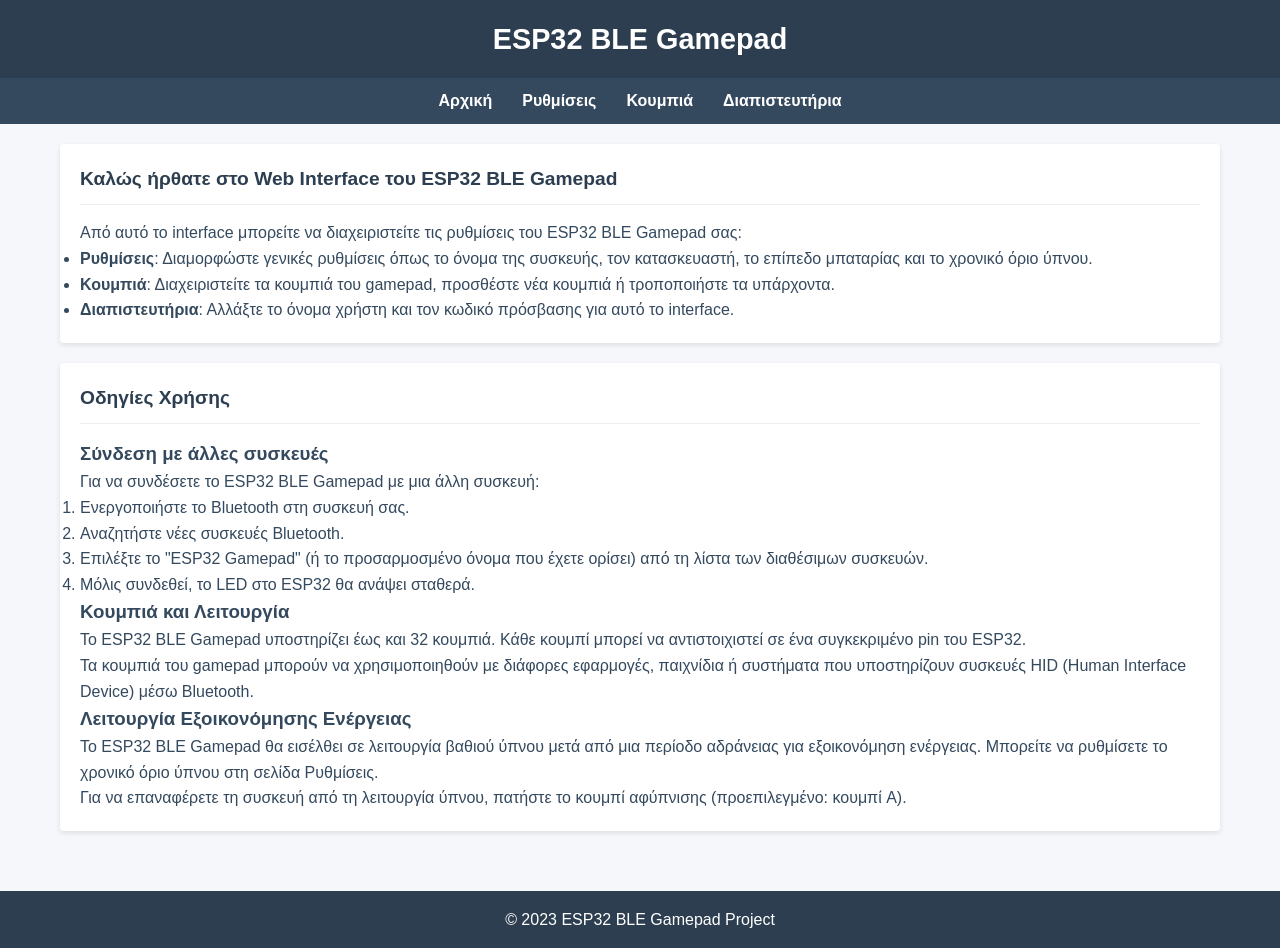
<file: data/www/index.html>
<!DOCTYPE html>
<html lang="el">
<head>
    <meta charset="UTF-8">
    <meta name="viewport" content="width=device-width, initial-scale=1.0">
    <title>ESP32 BLE Gamepad - Διαχείριση</title>
    <link rel="stylesheet" href="styles.css">
</head>
<body>
    <header>
        <h1>ESP32 BLE Gamepad</h1>
    </header>
    
    <nav>
        <ul>
            <li><a href="/" class="active">Αρχική</a></li>
            <li><a href="/settings">Ρυθμίσεις</a></li>
            <li><a href="/buttons">Κουμπιά</a></li>
            <li><a href="/credentials">Διαπιστευτήρια</a></li>
        </ul>
    </nav>
    
    <main class="container">
        <div class="card">
            <div class="card-header">
                <h2 class="card-title">Καλώς ήρθατε στο Web Interface του ESP32 BLE Gamepad</h2>
            </div>
            <div class="card-body">
                <p>Από αυτό το interface μπορείτε να διαχειριστείτε τις ρυθμίσεις του ESP32 BLE Gamepad σας:</p>
                <ul>
                    <li><strong>Ρυθμίσεις</strong>: Διαμορφώστε γενικές ρυθμίσεις όπως το όνομα της συσκευής, τον κατασκευαστή, το επίπεδο μπαταρίας και το χρονικό όριο ύπνου.</li>
                    <li><strong>Κουμπιά</strong>: Διαχειριστείτε τα κουμπιά του gamepad, προσθέστε νέα κουμπιά ή τροποποιήστε τα υπάρχοντα.</li>
                    <li><strong>Διαπιστευτήρια</strong>: Αλλάξτε το όνομα χρήστη και τον κωδικό πρόσβασης για αυτό το interface.</li>
                </ul>
            </div>
        </div>
        
        <div class="card">
            <div class="card-header">
                <h2 class="card-title">Οδηγίες Χρήσης</h2>
            </div>
            <div class="card-body">
                <h3>Σύνδεση με άλλες συσκευές</h3>
                <p>Για να συνδέσετε το ESP32 BLE Gamepad με μια άλλη συσκευή:</p>
                <ol>
                    <li>Ενεργοποιήστε το Bluetooth στη συσκευή σας.</li>
                    <li>Αναζητήστε νέες συσκευές Bluetooth.</li>
                    <li>Επιλέξτε το "ESP32 Gamepad" (ή το προσαρμοσμένο όνομα που έχετε ορίσει) από τη λίστα των διαθέσιμων συσκευών.</li>
                    <li>Μόλις συνδεθεί, το LED στο ESP32 θα ανάψει σταθερά.</li>
                </ol>
                
                <h3>Κουμπιά και Λειτουργία</h3>
                <p>Το ESP32 BLE Gamepad υποστηρίζει έως και 32 κουμπιά. Κάθε κουμπί μπορεί να αντιστοιχιστεί σε ένα συγκεκριμένο pin του ESP32.</p>
                <p>Τα κουμπιά του gamepad μπορούν να χρησιμοποιηθούν με διάφορες εφαρμογές, παιχνίδια ή συστήματα που υποστηρίζουν συσκευές HID (Human Interface Device) μέσω Bluetooth.</p>
                
                <h3>Λειτουργία Εξοικονόμησης Ενέργειας</h3>
                <p>Το ESP32 BLE Gamepad θα εισέλθει σε λειτουργία βαθιού ύπνου μετά από μια περίοδο αδράνειας για εξοικονόμηση ενέργειας. Μπορείτε να ρυθμίσετε το χρονικό όριο ύπνου στη σελίδα Ρυθμίσεις.</p>
                <p>Για να επαναφέρετε τη συσκευή από τη λειτουργία ύπνου, πατήστε το κουμπί αφύπνισης (προεπιλεγμένο: κουμπί A).</p>
            </div>
        </div>
    </main>
    
    <footer>
        <p>&copy; 2023 ESP32 BLE Gamepad Project</p>
    </footer>
    
    <script src="script.js"></script>
</body>
</html>
</file>
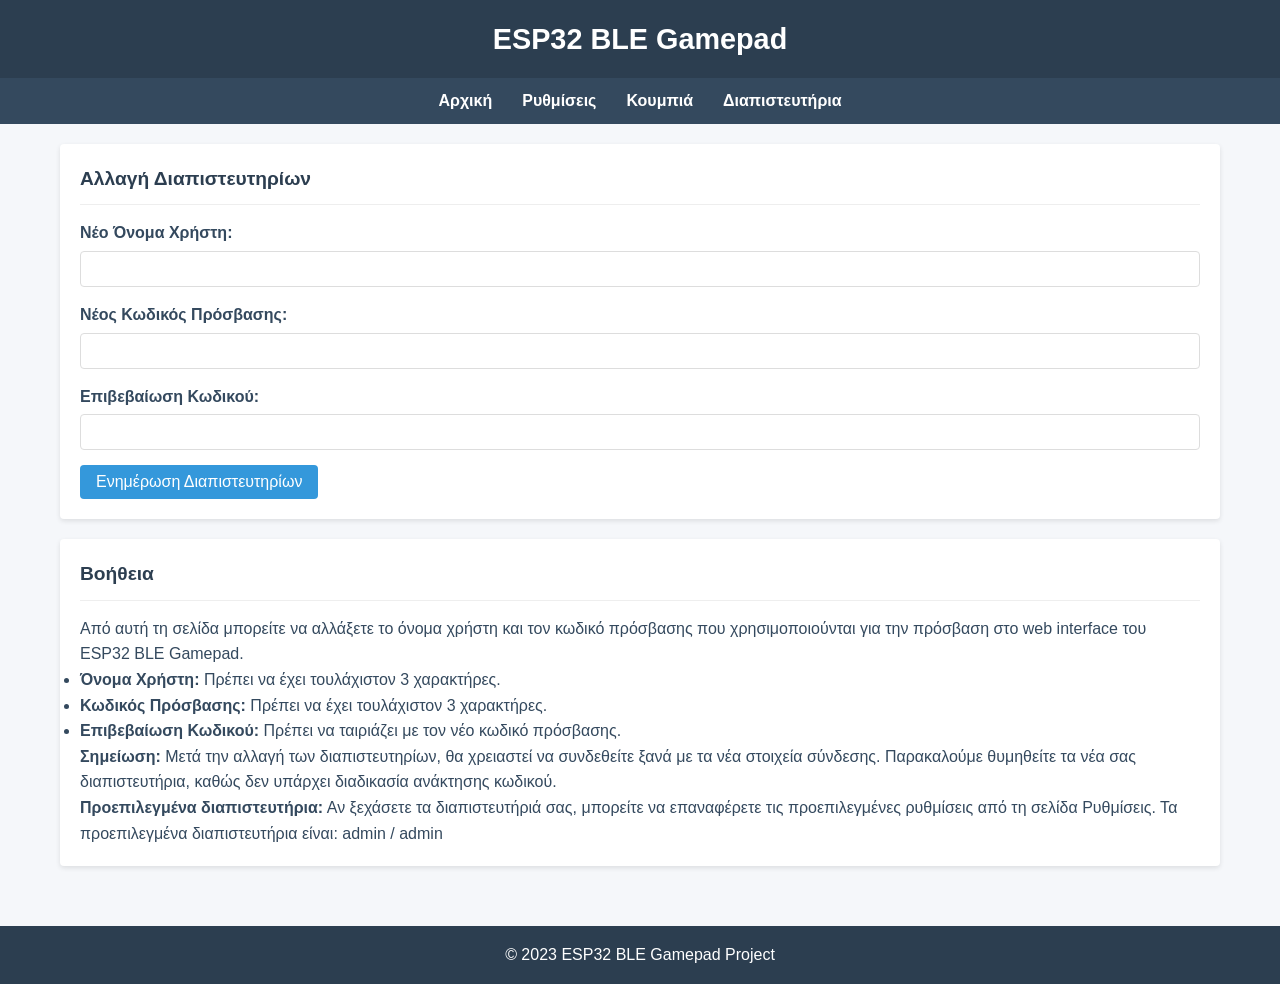
<file: data/www/credentials.html>
<!DOCTYPE html>
<html lang="el">
<head>
    <meta charset="UTF-8">
    <meta name="viewport" content="width=device-width, initial-scale=1.0">
    <title>ESP32 BLE Gamepad - Διαπιστευτήρια</title>
    <link rel="stylesheet" href="styles.css">
</head>
<body>
    <header>
        <h1>ESP32 BLE Gamepad</h1>
    </header>
    
    <nav>
        <ul>
            <li><a href="/">Αρχική</a></li>
            <li><a href="/settings">Ρυθμίσεις</a></li>
            <li><a href="/buttons">Κουμπιά</a></li>
            <li><a href="/credentials" class="active">Διαπιστευτήρια</a></li>
        </ul>
    </nav>
    
    <main class="container">
        <div class="alerts"></div>
        
        <div class="card">
            <div class="card-header">
                <h2 class="card-title">Αλλαγή Διαπιστευτηρίων</h2>
            </div>
            <div class="card-body">
                <form id="credentialsForm">
                    <div class="form-group">
                        <label for="username">Νέο Όνομα Χρήστη:</label>
                        <input type="text" id="username" name="username" minlength="3" maxlength="19" required>
                    </div>
                    
                    <div class="form-group">
                        <label for="password">Νέος Κωδικός Πρόσβασης:</label>
                        <input type="password" id="password" name="password" minlength="3" maxlength="19" required>
                    </div>
                    
                    <div class="form-group">
                        <label for="confirmPassword">Επιβεβαίωση Κωδικού:</label>
                        <input type="password" id="confirmPassword" name="confirmPassword" minlength="3" maxlength="19" required>
                    </div>
                    
                    <button type="submit" class="button button-primary">Ενημέρωση Διαπιστευτηρίων</button>
                </form>
            </div>
        </div>
        
        <div class="card">
            <div class="card-header">
                <h2 class="card-title">Βοήθεια</h2>
            </div>
            <div class="card-body">
                <p>Από αυτή τη σελίδα μπορείτε να αλλάξετε το όνομα χρήστη και τον κωδικό πρόσβασης που χρησιμοποιούνται για την πρόσβαση στο web interface του ESP32 BLE Gamepad.</p>
                <ul>
                    <li><strong>Όνομα Χρήστη:</strong> Πρέπει να έχει τουλάχιστον 3 χαρακτήρες.</li>
                    <li><strong>Κωδικός Πρόσβασης:</strong> Πρέπει να έχει τουλάχιστον 3 χαρακτήρες.</li>
                    <li><strong>Επιβεβαίωση Κωδικού:</strong> Πρέπει να ταιριάζει με τον νέο κωδικό πρόσβασης.</li>
                </ul>
                <p><strong>Σημείωση:</strong> Μετά την αλλαγή των διαπιστευτηρίων, θα χρειαστεί να συνδεθείτε ξανά με τα νέα στοιχεία σύνδεσης. Παρακαλούμε θυμηθείτε τα νέα σας διαπιστευτήρια, καθώς δεν υπάρχει διαδικασία ανάκτησης κωδικού.</p>
                <p><strong>Προεπιλεγμένα διαπιστευτήρια:</strong> Αν ξεχάσετε τα διαπιστευτήριά σας, μπορείτε να επαναφέρετε τις προεπιλεγμένες ρυθμίσεις από τη σελίδα Ρυθμίσεις. Τα προεπιλεγμένα διαπιστευτήρια είναι: <code>admin</code> / <code>admin</code></p>
            </div>
        </div>
    </main>
    
    <footer>
        <p>&copy; 2023 ESP32 BLE Gamepad Project</p>
    </footer>
    
    <script src="script.js"></script>
</body>
</html>
</file>
<file: data/www/styles.css>
/* Βασικό CSS για το Joystick Configuration Interface */

:root {
  --primary-color: #2c3e50;
  --secondary-color: #3498db;
  --accent-color: #e74c3c;
  --light-color: #ecf0f1;
  --dark-color: #34495e;
  --success-color: #2ecc71;
  --warning-color: #f39c12;
  --error-color: #e74c3c;
  --border-radius: 4px;
  --box-shadow: 0 2px 5px rgba(0, 0, 0, 0.1);
}

* {
  margin: 0;
  padding: 0;
  box-sizing: border-box;
  font-family: 'Arial', sans-serif;
}

body {
  background-color: #f5f7fa;
  color: var(--dark-color);
  line-height: 1.6;
}

.container {
  max-width: 1200px;
  margin: 0 auto;
  padding: 20px;
}

header {
  background-color: var(--primary-color);
  color: white;
  padding: 1rem;
  text-align: center;
}

header h1 {
  margin: 0;
  font-size: 1.8rem;
}

nav {
  background-color: var(--dark-color);
  padding: 10px 0;
}

nav ul {
  list-style: none;
  display: flex;
  justify-content: center;
}

nav li {
  margin: 0 15px;
}

nav a {
  color: white;
  text-decoration: none;
  font-weight: bold;
  transition: color 0.3s ease;
}

nav a:hover {
  color: var(--secondary-color);
}

main {
  padding: 20px 0;
}

.card {
  background-color: white;
  border-radius: var(--border-radius);
  box-shadow: var(--box-shadow);
  padding: 20px;
  margin-bottom: 20px;
}

.card-header {
  margin-bottom: 15px;
  border-bottom: 1px solid #eee;
  padding-bottom: 10px;
}

.card-title {
  font-size: 1.2rem;
  font-weight: bold;
  color: var(--primary-color);
}

.form-group {
  margin-bottom: 15px;
}

label {
  display: block;
  margin-bottom: 5px;
  font-weight: bold;
}

input[type="text"],
input[type="number"],
input[type="password"],
select {
  width: 100%;
  padding: 8px 12px;
  border: 1px solid #ddd;
  border-radius: var(--border-radius);
  font-size: 1rem;
}

input:focus,
select:focus {
  outline: none;
  border-color: var(--secondary-color);
}

.button {
  display: inline-block;
  padding: 8px 16px;
  background-color: var(--secondary-color);
  color: white;
  border: none;
  border-radius: var(--border-radius);
  cursor: pointer;
  font-size: 1rem;
  transition: background-color 0.3s ease;
}

.button:hover {
  background-color: #2980b9;
}

.button-primary {
  background-color: var(--secondary-color);
}

.button-success {
  background-color: var(--success-color);
}

.button-danger {
  background-color: var(--accent-color);
}

.button-warning {
  background-color: var(--warning-color);
}

.table {
  width: 100%;
  border-collapse: collapse;
}

.table th,
.table td {
  padding: 10px;
  border-bottom: 1px solid #eee;
  text-align: left;
}

.table th {
  background-color: #f9f9f9;
  font-weight: bold;
}

.table tr:hover {
  background-color: #f5f5f5;
}

.alert {
  padding: 10px;
  border-radius: var(--border-radius);
  margin-bottom: 15px;
}

.alert-success {
  background-color: #d4edda;
  color: #155724;
  border: 1px solid #c3e6cb;
}

.alert-warning {
  background-color: #fff3cd;
  color: #856404;
  border: 1px solid #ffeeba;
}

.alert-danger {
  background-color: #f8d7da;
  color: #721c24;
  border: 1px solid #f5c6cb;
}

.hidden {
  display: none;
}

.flex {
  display: flex;
}

.flex-between {
  justify-content: space-between;
}

.flex-center {
  justify-content: center;
}

.mt-10 {
  margin-top: 10px;
}

.mb-10 {
  margin-bottom: 10px;
}

.grid {
  display: grid;
  grid-template-columns: repeat(auto-fill, minmax(300px, 1fr));
  gap: 20px;
}

.button-group {
  display: flex;
  gap: 10px;
}

footer {
  background-color: var(--primary-color);
  color: white;
  text-align: center;
  padding: 1rem;
  margin-top: 20px;
}

@media (max-width: 768px) {
  nav ul {
    flex-direction: column;
    align-items: center;
  }

  nav li {
    margin: 5px 0;
  }

  .grid {
    grid-template-columns: 1fr;
  }
}
</file>
